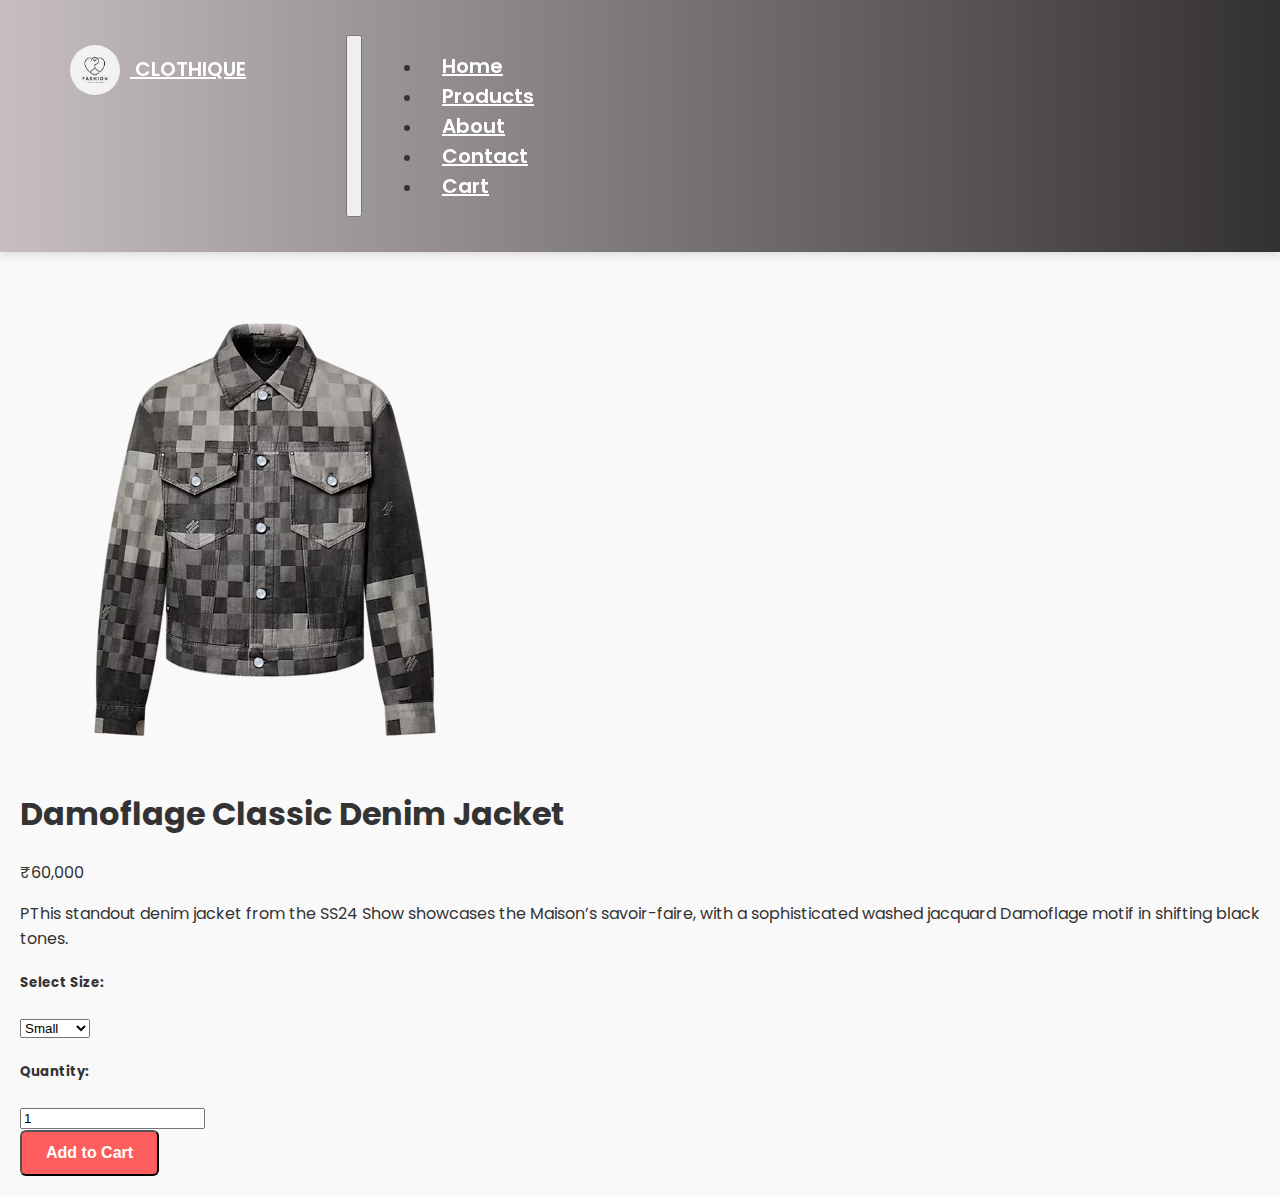
<file: 1stimg.html>
<!DOCTYPE html>
<html lang="en">

<head>
    <meta charset="UTF-8">
    <meta name="viewport" content="width=device-width, initial-scale=1.0">
    <title>Product Details - CLOTHIQUE</title>
    <link href="https://cdn.jsdelivr.net/npm/bootstrap@5.0.2/dist/css/bootstrap.min.css" rel="stylesheet"
        integrity="sha384-EVSTQN3/azprG1Anm3QDgpJLIm9Nao0Yz1ztcQTwFspd3yD65VohhpuuCOmLASjC" crossorigin="anonymous">
    <script src="https://cdn.jsdelivr.net/npm/bootstrap@5.0.2/dist/js/bootstrap.bundle.min.js"
        integrity="sha384-MrcW6ZMFYlzcLA8Nl+NtUVF0sA7MsXsP1UyJoMp4YLEuNSfAP+JcXn/tWtIaxVXM"
        crossorigin="anonymous"></script>
    <link href="styles.css" rel="stylesheet">
</head>

<body>
    <!-- Navigation -->
    <nav class="navbar navbar-expand-lg navbar-light bg-white shadow-sm">
        <div class="container">
            <a class="navbar-brand fw-bold" href="index.html">
                <img src="img/logo1.jpeg" alt="CLOTHIQUE Logo" class="nav-logo"> CLOTHIQUE
            </a>
            <a class="navbar-brand fw-bold" href="index.html"></a>
            <button class="navbar-toggler" type="button" data-bs-toggle="collapse" data-bs-target="#navbarNav">
                <span class="navbar-toggler-icon"></span>
            </button>
            <div class="collapse navbar-collapse" id="navbarNav">
                <ul class="navbar-nav ms-auto">
                    <li class="nav-item">
                        <a class="nav-link" href="index.html">Home</a>
                    </li>
                    <li class="nav-item">
                        <a class="nav-link" href="products.html">Products</a>
                    </li>
                    <li class="nav-item">
                        <a class="nav-link" href="about.html">About</a>
                    </li>
                    <li class="nav-item">
                        <a class="nav-link" href="contact.html">Contact</a>
                    </li>
                    <li class="nav-item">
                        <a class="nav-link" href="cart.html">Cart</a>
                    </li>
                </ul>
            </div>
        </div>
    </nav>

    <!-- Product Details -->
    <div class="container py-5">
        <div class="row">
            <div class="col-md-6">
                <img src="img/hehe.jpeg" class="img-fluid rounded" alt="Classic White T-Shirt">
            </div>
            <div class="col-md-6">
                <h1 class="mb-4">Damoflage Classic Denim Jacket</h1>
                <p class="h3 mb-4">₹60,000</p>
                <p class="mb-4">PThis standout denim jacket from the SS24 Show showcases the Maison’s savoir-faire,
                    with a sophisticated washed jacquard Damoflage motif in shifting black tones.</p>

                <div class="mb-4">
                    <h5>Select Size:</h5>
                    <select class="form-select mb-3">
                        <option>Small</option>
                        <option>Medium</option>
                        <option>Large</option>
                        <option>X-Large</option>
                    </select>
                </div>

                <div class="mb-4">
                    <h5>Quantity:</h5>
                    <input type="number" class="form-control" value="1" min="1">
                </div>

                <button class="btn btn-dark btn-lg w-100">Add to Cart</button>
            </div>
        </div>
    </div>
</body>

</html>
</file>
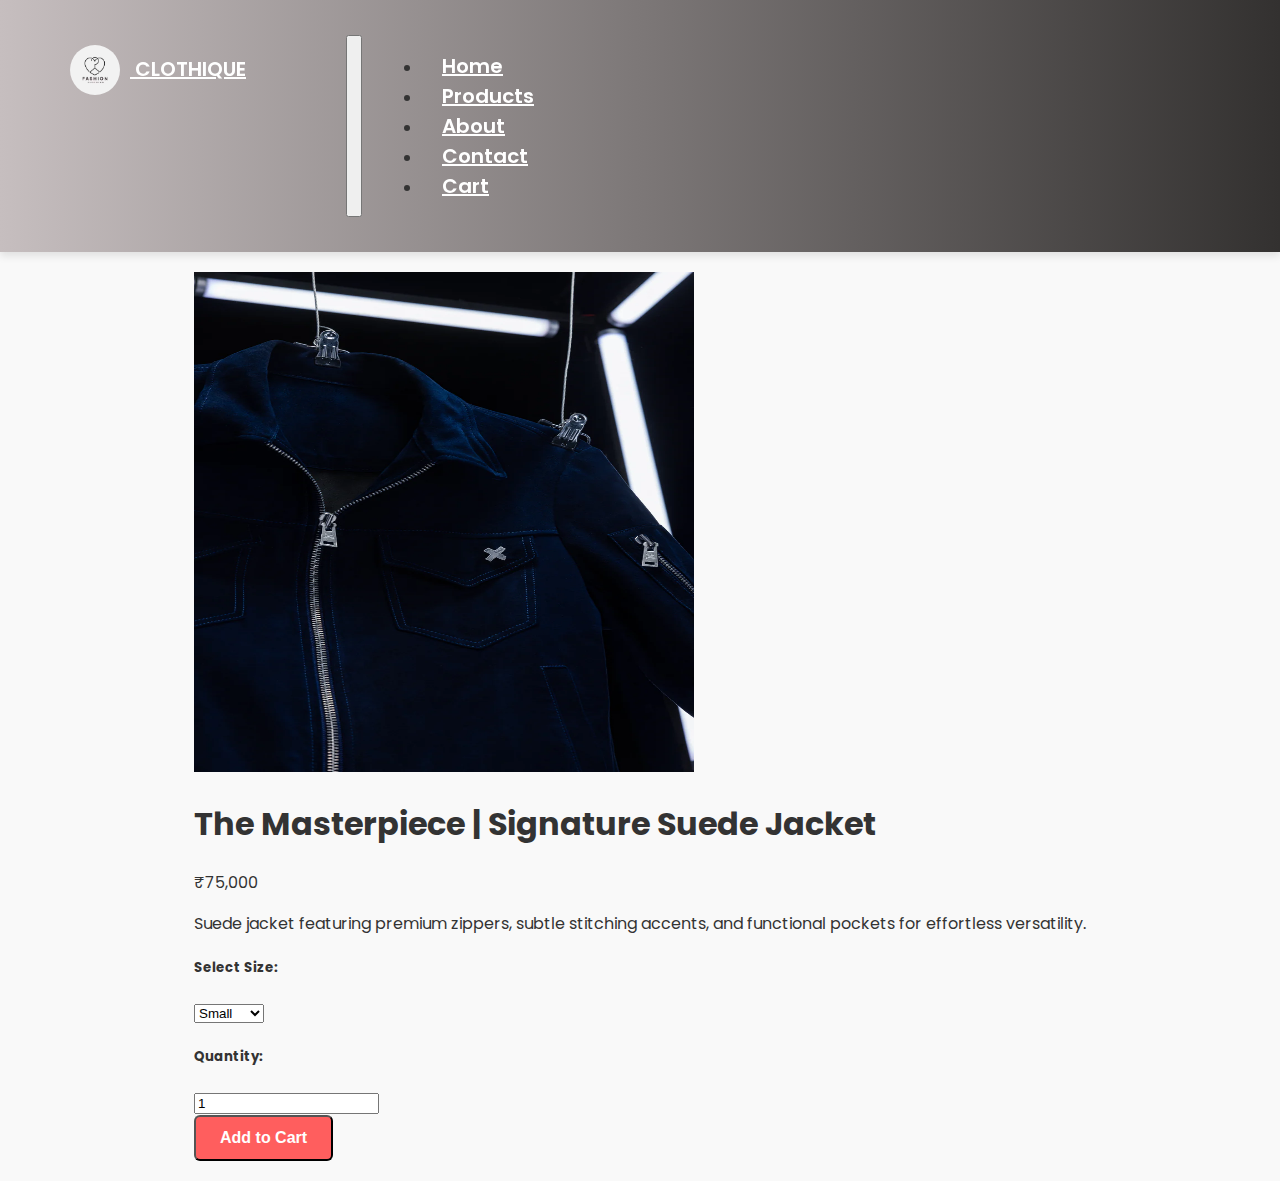
<file: 2ndimg.html>
<!DOCTYPE html>
<html lang="en">

<head>
    <meta charset="UTF-8">
    <meta name="viewport" content="width=device-width, initial-scale=1.0">
    <title>Product Details - CLOTHIQUE</title>
    <link href="https://cdn.jsdelivr.net/npm/bootstrap@5.0.2/dist/css/bootstrap.min.css" rel="stylesheet"
        integrity="sha384-EVSTQN3/azprG1Anm3QDgpJLIm9Nao0Yz1ztcQTwFspd3yD65VohhpuuCOmLASjC" crossorigin="anonymous">
    <script src="https://cdn.jsdelivr.net/npm/bootstrap@5.0.2/dist/js/bootstrap.bundle.min.js"
        integrity="sha384-MrcW6ZMFYlzcLA8Nl+NtUVF0sA7MsXsP1UyJoMp4YLEuNSfAP+JcXn/tWtIaxVXM"
        crossorigin="anonymous"></script>
    <link href="styles.css" rel="stylesheet">
</head>

<body>
    <!-- Navigation -->
    <nav class="navbar navbar-expand-lg navbar-light bg-white shadow-sm">
        <div class="container">
            <a class="navbar-brand fw-bold" href="index.html">
                <img src="img/logo1.jpeg" alt="CLOTHIQUE Logo" class="nav-logo"> CLOTHIQUE
            </a>
            <a class="navbar-brand fw-bold" href="index.html"></a>
            <button class="navbar-toggler" type="button" data-bs-toggle="collapse" data-bs-target="#navbarNav">
                <span class="navbar-toggler-icon"></span>
            </button>
            <div class="collapse navbar-collapse" id="navbarNav">
                <ul class="navbar-nav ms-auto">
                    <li class="nav-item">
                        <a class="nav-link" href="index.html">Home</a>
                    </li>
                    <li class="nav-item">
                        <a class="nav-link" href="products.html">Products</a>
                    </li>
                    <li class="nav-item">
                        <a class="nav-link" href="about.html">About</a>
                    </li>
                    <li class="nav-item">
                        <a class="nav-link" href="contact.html">Contact</a>
                    </li>
                    <li class="nav-item">
                        <a class="nav-link" href="cart.html">Cart</a>
                    </li>
                </ul>
            </div>
        </div>
    </nav>

    <!-- Product Details -->
    <div class="container py-5">
        <div class="row">
            <div class="col-md-6">
                <img src="img/prim.jpeg" style="height: 500px; width: 500px;" class="img-fluid rounded" alt="Classic White T-Shirt">
            </div>
            <div class="col-md-6">
                <h1 class="mb-4">The Masterpiece | Signature Suede Jacket</h1>
                <p class="h3 mb-4">₹75,000</p>
                <p class="mb-4">Suede jacket featuring premium zippers, subtle stitching accents, and functional pockets for effortless versatility.</p>

                <div class="mb-4">
                    <h5>Select Size:</h5>
                    <select class="form-select mb-3">
                        <option>Small</option>
                        <option>Medium</option>
                        <option>Large</option>
                        <option>X-Large</option>
                    </select>
                </div>

                <div class="mb-4">
                    <h5>Quantity:</h5>
                    <input type="number" class="form-control" value="1" min="1">
                </div>

                <button class="btn btn-dark btn-lg w-100">Add to Cart</button>
            </div>
        </div>
    </div>
</body>

</html>
</file>
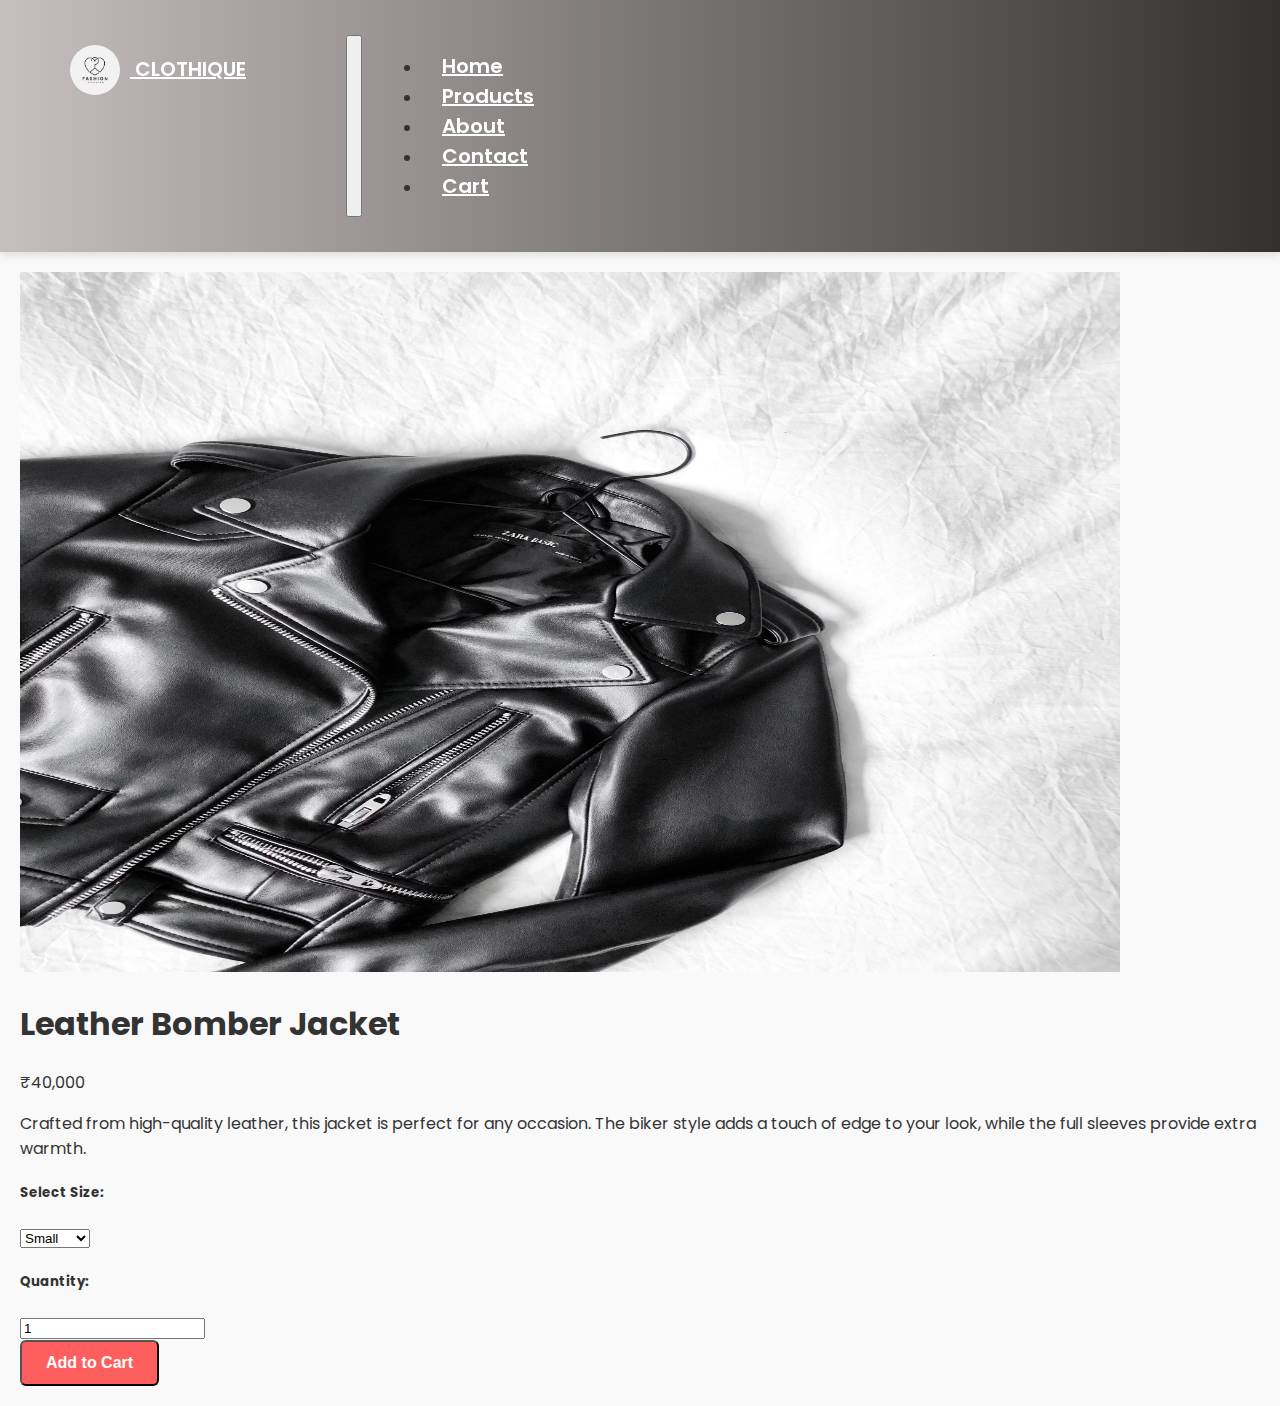
<file: 3rdimg.html>
<!DOCTYPE html>
<html lang="en">

<head>
    <meta charset="UTF-8">
    <meta name="viewport" content="width=device-width, initial-scale=1.0">
    <title>Product Details - CLOTHIQUE</title>
    <link href="https://cdn.jsdelivr.net/npm/bootstrap@5.0.2/dist/css/bootstrap.min.css" rel="stylesheet"
        integrity="sha384-EVSTQN3/azprG1Anm3QDgpJLIm9Nao0Yz1ztcQTwFspd3yD65VohhpuuCOmLASjC" crossorigin="anonymous">
    <script src="https://cdn.jsdelivr.net/npm/bootstrap@5.0.2/dist/js/bootstrap.bundle.min.js"
        integrity="sha384-MrcW6ZMFYlzcLA8Nl+NtUVF0sA7MsXsP1UyJoMp4YLEuNSfAP+JcXn/tWtIaxVXM"
        crossorigin="anonymous"></script>
    <link href="styles.css" rel="stylesheet">
</head>

<body>
    <!-- Navigation -->
    <nav class="navbar navbar-expand-lg navbar-light bg-white shadow-sm">
        <div class="container">
            <a class="navbar-brand fw-bold" href="index.html">
                <img src="img/logo1.jpeg" alt="CLOTHIQUE Logo" class="nav-logo"> CLOTHIQUE
            </a>
            <a class="navbar-brand fw-bold" href="index.html"></a>
            <button class="navbar-toggler" type="button" data-bs-toggle="collapse" data-bs-target="#navbarNav">
                <span class="navbar-toggler-icon"></span>
            </button>
            <div class="collapse navbar-collapse" id="navbarNav">
                <ul class="navbar-nav ms-auto">
                    <li class="nav-item">
                        <a class="nav-link" href="index.html">Home</a>
                    </li>
                    <li class="nav-item">
                        <a class="nav-link" href="products.html">Products</a>
                    </li>
                    <li class="nav-item">
                        <a class="nav-link" href="about.html">About</a>
                    </li>
                    <li class="nav-item">
                        <a class="nav-link" href="contact.html">Contact</a>
                    </li>
                    <li class="nav-item">
                        <a class="nav-link" href="cart.html">Cart</a>
                    </li>
                </ul>
            </div>
        </div>
    </nav>

    <!-- Product Details -->
    <div class="container py-5">
        <div class="row">
            <div class="col-md-6">
                <img src="img/new.jpeg" style="height: 700px; width: 1100px;" class="img-fluid rounded" alt="Classic White T-Shirt">
            </div>
            <div class="col-md-6">
                <h1 class="mb-4">Leather Bomber Jacket</h1>
                <p class="h3 mb-4">₹40,000</p>
                <p class="mb-4">Crafted from high-quality leather, this jacket is perfect for any occasion.
                    The biker style adds a touch of edge to your look, while the full sleeves provide extra warmth.</p>

                <div class="mb-4">
                    <h5>Select Size:</h5>
                    <select class="form-select mb-3">
                        <option>Small</option>
                        <option>Medium</option>
                        <option>Large</option>
                        <option>X-Large</option>
                    </select>
                </div>

                <div class="mb-4">
                    <h5>Quantity:</h5>
                    <input type="number" class="form-control" value="1" min="1">
                </div>

                <button class="btn btn-dark btn-lg w-100">Add to Cart</button>
            </div>
        </div>
    </div>
</body>

</html>
</file>
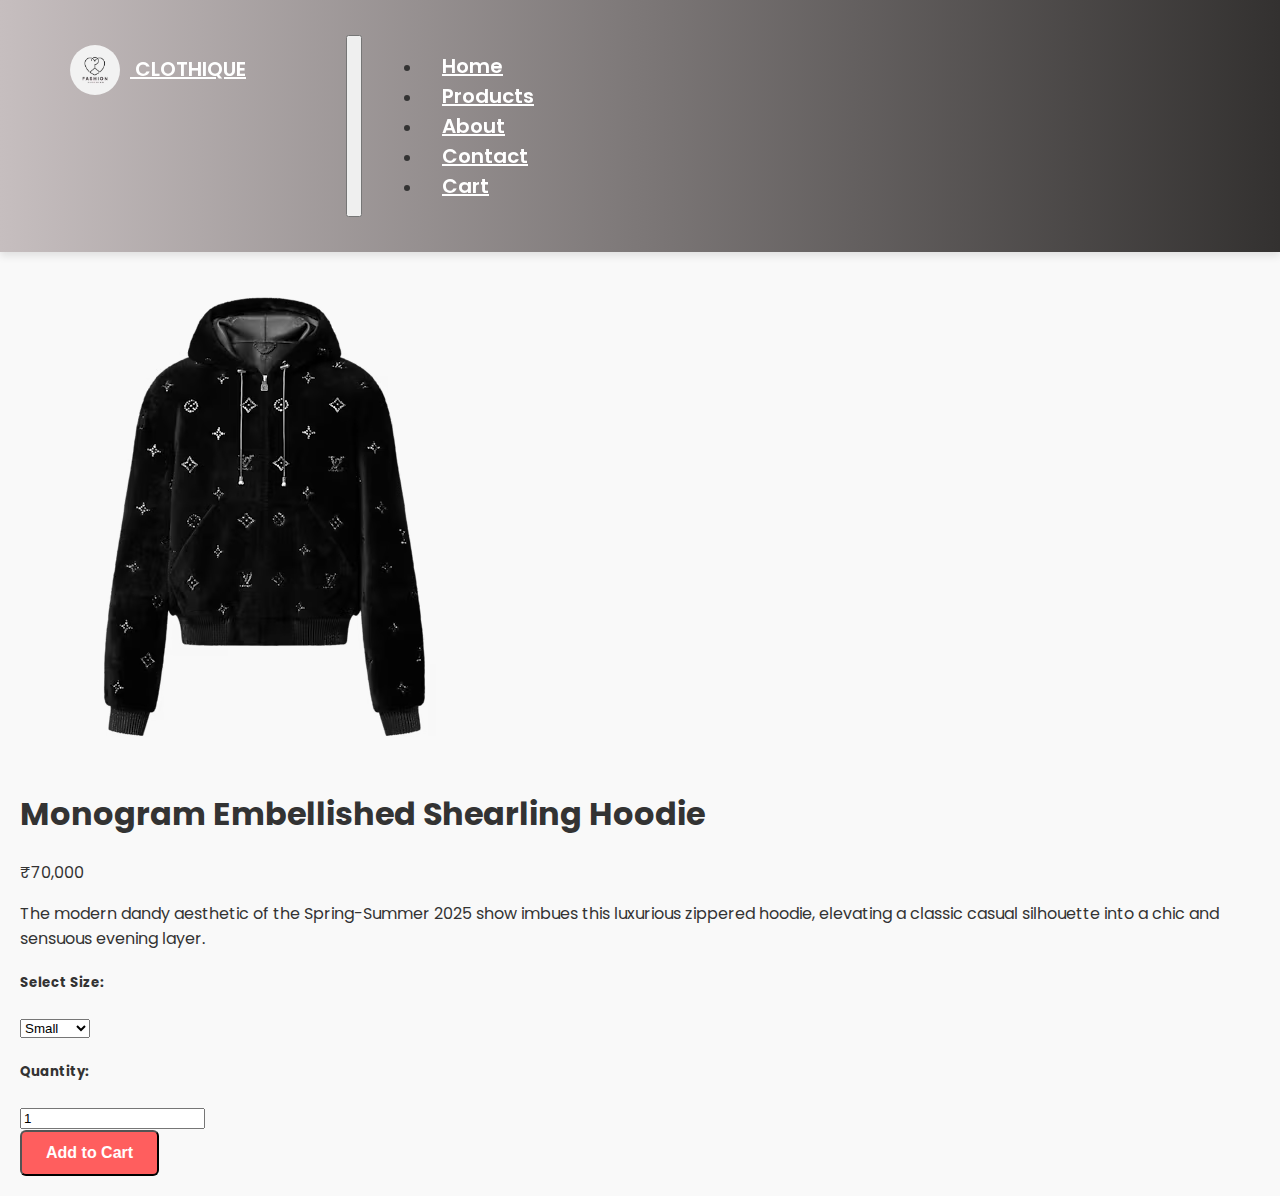
<file: 4thimg.html>
<!DOCTYPE html>
<html lang="en">

<head>
    <meta charset="UTF-8">
    <meta name="viewport" content="width=device-width, initial-scale=1.0">
    <title>Product Details - CLOTHIQUE</title>
    <link href="https://cdn.jsdelivr.net/npm/bootstrap@5.0.2/dist/css/bootstrap.min.css" rel="stylesheet"
        integrity="sha384-EVSTQN3/azprG1Anm3QDgpJLIm9Nao0Yz1ztcQTwFspd3yD65VohhpuuCOmLASjC" crossorigin="anonymous">
    <script src="https://cdn.jsdelivr.net/npm/bootstrap@5.0.2/dist/js/bootstrap.bundle.min.js"
        integrity="sha384-MrcW6ZMFYlzcLA8Nl+NtUVF0sA7MsXsP1UyJoMp4YLEuNSfAP+JcXn/tWtIaxVXM"
        crossorigin="anonymous"></script>
    <link href="styles.css" rel="stylesheet">
</head>

<body>
    <!-- Navigation -->
    <nav class="navbar navbar-expand-lg navbar-light bg-white shadow-sm">
        <div class="container">
            <a class="navbar-brand fw-bold" href="index.html">
                <img src="img/logo1.jpeg" alt="CLOTHIQUE Logo" class="nav-logo"> CLOTHIQUE
            </a>
            <a class="navbar-brand fw-bold" href="index.html"></a>
            <button class="navbar-toggler" type="button" data-bs-toggle="collapse" data-bs-target="#navbarNav">
                <span class="navbar-toggler-icon"></span>
            </button>
            <div class="collapse navbar-collapse" id="navbarNav">
                <ul class="navbar-nav ms-auto">
                    <li class="nav-item">
                        <a class="nav-link" href="index.html">Home</a>
                    </li>
                    <li class="nav-item">
                        <a class="nav-link" href="products.html">Products</a>
                    </li>
                    <li class="nav-item">
                        <a class="nav-link" href="about.html">About</a>
                    </li>
                    <li class="nav-item">
                        <a class="nav-link" href="contact.html">Contact</a>
                    </li>
                    <li class="nav-item">
                        <a class="nav-link" href="cart.html">Cart</a>
                    </li>
                </ul>
            </div>
        </div>
    </nav>

    <!-- Product Details -->
    <div class="container py-5">
        <div class="row">
            <div class="col-md-6">
                <img src="img/hehe2.jpeg" class="img-fluid rounded" alt="Classic White T-Shirt">
            </div>
            <div class="col-md-6">
                <h1 class="mb-4">Monogram Embellished Shearling Hoodie</h1>
                <p class="h3 mb-4">₹70,000</p>
                <p class="mb-4">The modern dandy aesthetic of the Spring-Summer 2025 show imbues this luxurious zippered hoodie, 
                    elevating a classic casual silhouette into a chic and sensuous evening layer.</p>

                <div class="mb-4">
                    <h5>Select Size:</h5>
                    <select class="form-select mb-3">
                        <option>Small</option>
                        <option>Medium</option>
                        <option>Large</option>
                        <option>X-Large</option>
                    </select>
                </div>

                <div class="mb-4">
                    <h5>Quantity:</h5>
                    <input type="number" class="form-control" value="1" min="1">
                </div>

                <button class="btn btn-dark btn-lg w-100">Add to Cart</button>
            </div>
        </div>
    </div>
</body>

</html>
</file>
<file: styles.css>
@import url('https://fonts.googleapis.com/css2?family=Poppins:wght@400;700&display=swap');
body {
    font-family: 'Poppins', sans-serif;
    margin: 0;
    color: #333;
    background-color: #f9f9f9;
}
header {
    background: linear-gradient(to right, #c6bebf, #333130);
    color: #fff;
    padding: 20px 0;
    text-align: center;
    font-size: 1.8rem;
    font-weight: bold;
    letter-spacing: 1px;
    box-shadow: 0 4px 8px rgba(0, 0, 0, 0.1);
}
@media (max-width: 768px) {
    .container {
        text-align: center;
    }
    .footer-container {
        flex-direction: column;
    }
}
@media (max-width: 768px) {
    .image-box {
        flex: 1 1 calc(50% - 20px); 
    }
}
@media (max-width: 480px) {
    .image-box {
        flex: 1 1 100%; 
    }
}
@media (max-width: 768px) {
    .interior-section {
        flex-direction: column;
        text-align: center;
    }
    .content {
        max-width: 100%;
    }
    .images {
        grid-template-columns: repeat(1, 1fr);
    }
    .images img {
        height: auto;
    }
}
/* Section Styles */
section h2 {
    font-size: 2rem;
    color: #667666;
    text-align: center;
    margin: 40px 0 20px;
    text-transform: uppercase;
    letter-spacing: 2px;
    position: relative;
}
section h2::after {
    content: "";
    width: 50px;
    height: 4px;
    background-color: #465247;
    position: absolute;
    bottom: -8px;
    left: 50%;
    transform: translateX(-50%);
}
/* Image Box Styles */
.container {
    display: flex;
    justify-content: center;
    flex-wrap: wrap;
    gap: 20px;
    padding: 20px;
}
.image-box {
    text-decoration: none;
    color: inherit;
    width: 400px;
    height: 500px;
    text-align: center;
    border: 2px solid #ddd;
    border-radius: 10px;
    overflow: hidden;
    box-shadow: 0 4px 6px rgba(0, 0, 0, 0.1);
    transition: transform 0.3s, box-shadow 0.3s;
}
.image-box img {
    width: 100%;
    height: 400px;
    object-fit: cover;
}
.image-box p {
    margin: 10px 0;
    font-weight: bold;
}
.image-box:hover {
    transform: translateY(-5px);
    box-shadow: 0 8px 16px rgba(0, 0, 0, 0.2);
}
/* 3 img */
.interior-section {
    display: flex;
    flex-wrap: wrap;
    align-items: center;
    justify-content: space-between;
    gap: 30px;
    max-width: 1200px;
    margin: 50px auto;
}
.content {
    flex: 1;
    min-width: 300px;
}
.content h1 {
    font-size: 2.8rem;
    margin-bottom: 20px;
    color: #222;
}
.content h1 span {
    color: #ff5e5e;
}
.content p {
    margin-bottom: 20px;
    font-size: 1.1rem;
    color: #555;
    text-align: justify;
}
.btn {
    display: inline-block;
    padding: 12px 24px;
    background-color: #ff5e5e;
    color: #fff;
    text-decoration: none;
    border-radius: 6px;
    font-weight: bold;
    font-size: 1rem;
    transition: background-color 0.3s ease;
}
.btn:hover {
    background-color: #e53b3b;
}
.images {
    flex: 1;
    display: flex;
    align-items: center;
    gap: 15px;
}
/* First Image (Largest) */
.images img:first-child {
    width: 280px;
    height: 400px;
    border-radius: 12px;
    box-shadow: 0 5px 15px rgba(0, 0, 0, 0.1);
    transition: transform 0.3s ease;
}
/* Second Image (Medium Size) */
.images img:nth-child(2) {
    width: 200px;
    height: 300px;
    border-radius: 12px;
    box-shadow: 0 5px 15px rgba(0, 0, 0, 0.1);
    transition: transform 0.3s ease;
}
/* Third Image (Smallest) */
.images img:last-child {
    width: 150px;
    height: 250px;
    border-radius: 12px;
    box-shadow: 0 5px 15px rgba(0, 0, 0, 0.1);
    transition: transform 0.3s ease;
}
/* Image Hover Effect */
.images img:hover {
    transform: scale(1.05);
}
@media (max-width: 768px) {
    .interior-section {
        flex-direction: column;
    }
    .content h1 {
        font-size: 2.2rem;
    }
    .images {
        flex-direction: column;
        align-items: center;
    }
    .images img {
        width: 100%;
        max-width: 280px;
        height: auto;
    }
}
/* Navbar */
.navbar {
    display: flex;
    justify-content: space-between;
    align-items: center;
    padding: 15px 30px;
    background: linear-gradient(to right, #c6bebf, #333130);
    box-shadow: 0 4px 8px rgba(0, 0, 0, 0.1);
    position: sticky;
    top: 0;
    z-index: 1000;
}
.navbar a {
    color: #fff;
    font-size: 20px;
    font-weight: 600;
    padding: 10px 20px;
    transition: background 0.3s ease;
    border-radius: 20px;
}
.navbar a:hover {
    background: rgba(255, 255, 255, 0.2);
}
.navbar-brand {
    font-size: 1.8rem;
    font-weight: 700;
    color: #fff;
    text-transform: uppercase;
}
/* Responsive adjustments */
@media (max-width: 768px) {
    .navbar {
        flex-direction: column;
        padding: 10px 20px;
    }
    .navbar a { 
        font-size: 0.9rem;
        padding: 8px 16px;
    }
    .navbar-brand {
        font-size: 1.5rem;
        margin-bottom: 10px;
    }
}
@media (max-width: 480px) {
    .navbar {
        padding: 10px;
    }
    .navbar a {
        font-size: 0.8rem;
        padding: 6px 12px;
    }
    .navbar-brand {
        font-size: 1.2rem;
    }
}
.nav-logo {
    height: 50px;
    width: 50px;
    border-radius: 50%;
    object-fit: cover;
    margin-right: 10px;
    vertical-align: middle;
}
/* Hero Section */
.hero-section {
    background: linear-gradient(rgba(0, 0, 0, 0.6), rgba(0, 0, 0, 0.6)), url('img/main1.jpeg');
    background-size: cover;
    background-position: center;
    height: 600px;
    display: flex;
    align-items: center;
    justify-content: center;
    text-align: center;
    color: #fff;
}
.hero-section h1 {
    font-size: 3rem;
    font-weight: 700;
    margin-bottom: 20px;
    text-transform: uppercase;
    animation: fadeInDown 1.2s ease;
}
.hero-section p {
    font-size: 1.2rem;
    animation: fadeInUp 1.2s ease;
}
/* Product Cards */
.product-card {
    transition: transform 0.3s, box-shadow 0.3s;
    border-radius: 10px;
    overflow: hidden;
    box-shadow: 0 4px 8px rgba(0, 0, 0, 0.1);
    background: #fff;
    text-align: center;
}
.product-card:hover {
    transform: scale(1.05);
    box-shadow: 0 6px 12px rgba(0, 0, 0, 0.15);
}
.product-card img {
    height: 400px;
    object-fit: cover;
    transition: transform 0.3s;
}
.product-card:hover img {
    transform: scale(1.1);
}
/* Buttons */
.btn-outline-dark {
    border: 2px solid #333;
    color: #333;
    background: transparent;
    padding: 10px 20px;
    border-radius: 25px;
    font-size: 0.9rem;
    font-weight: 700;
    cursor: pointer;
    transition: all 0.3s;
}
.btn-outline-dark:hover {
    background: #333;
    color: #fff;
}
/* Animations */
@keyframes fadeInDown {
    0% {
        opacity: 0;
        transform: translateY(-50px);
    }
    100% {
        opacity: 1;
        transform: translateY(0);
    }
}
@keyframes fadeInUp {
    0% {
        opacity: 0;
        transform: translateY(50px);
    }

    100% {
        opacity: 1;
        transform: translateY(0);
    }
}
/* footer */
footer {
    background: #111;
    color: #fff;
    padding: 40px 20px;
    font-family: 'Poppins', sans-serif;
    text-align: center;
}
.footer-container {
    max-width: 1200px;
    margin: 0 auto;
    display: flex;
    flex-wrap: wrap;
    justify-content: space-between;
}
.footer-column {
    flex: 1;
    min-width: 250px;
    padding: 10px;
}
.footer-column h5 {
    font-size: 1.4rem;
    color: #ff5e5e;
    margin-bottom: 15px;
    text-transform: uppercase;
}
.footer-column p,
.footer-column ul {
    font-size: 0.9rem;
    color: #ccc;
    line-height: 1.6;
}
.footer-column ul {
    list-style: none;
    padding: 0;
}
.footer-column ul li {
    margin-bottom: 8px;
}
.footer-column ul li a {
    text-decoration: none;
    color: #ffcc5e;
    transition: color 0.3s ease;
}
.footer-column ul li a:hover {
    color: #fff;
}
.social-icons {
    display: flex;
    justify-content: center;
    gap: 10px;
    margin-top: 15px;
}
.social-icons a img {
    width: 35px;
    height: 35px;
    border-radius: 50%;
    transition: transform 0.3s ease;
}
.social-icons a img:hover {
    transform: scale(1.1);
}
.footer-bottom {
    text-align: center;
    margin-top: 20px;
    font-size: 0.8rem;
    color: #777;
}
@media (max-width: 768px) {
    .footer-container {
        flex-direction: column;
        align-items: center;
    }
}
/* products */
.text-center {
    font-family: 'Courier New', Courier, monospace;
    font-size: 2.5rem;
    letter-spacing: 2px;
    text-shadow: 1px 1px 4px rgba(0, 0, 0, 0.3);
}
.carousel-indicators button {
    width: 10px;
    height: 10px;
    border-radius: 80%;
    background-color: #333;
    border: none;
    margin: 5px;
    opacity: 0.5;
}
.carousel-indicators .active {
    background-color: #ff4500;
    opacity: 1;
}
.banner {
    width: 100%;
    background-color: #282828;
    color: white;
    overflow: hidden;
    text-align: center;
}
.banner p {
    font-size: 50px;
    color: red;
    position: absolute;
    white-space: nowrap;
    animation: moveText 5s linear infinite;
    animation-delay: 1s;
}
@keyframes moveText {
    0% {
        left: -100%;
    }
    100% {
        left: 100%;
    }
}
</file>
